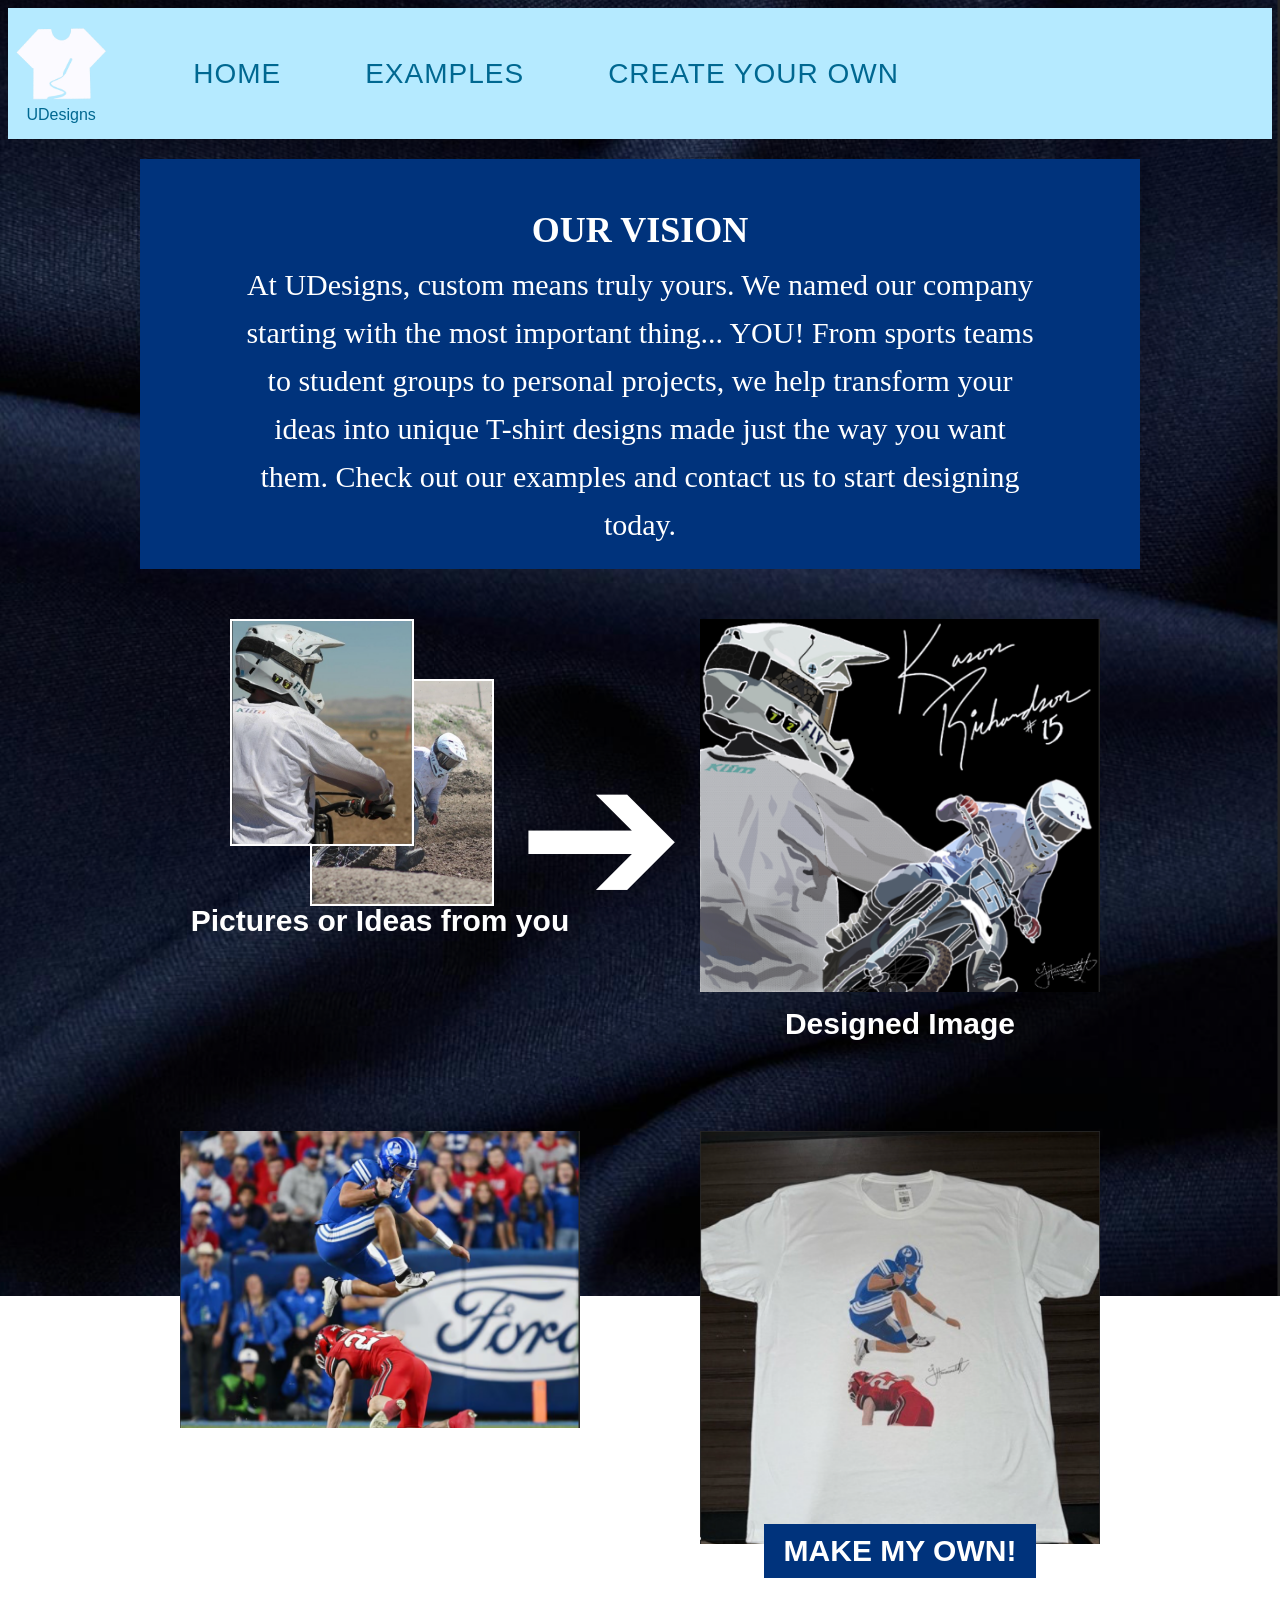
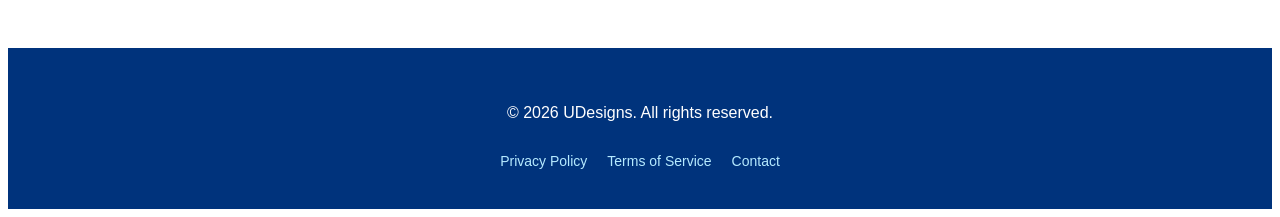
<file: index.html>
<!DOCTYPE html>
<html lang="en">
<head>
    <meta charset="UTF-8">
    <meta name="viewport" content="width=device-width, initial-scale=1.0">
    <title>UDesigns</title>
    <link rel="stylesheet" href="styles.css">
</head>

<header>
    <div class="logo-group">
        <img src="images/Logo.png" class="logo" alt="Logo">
        <span class="brand-name">UDesigns</span>
    </div>
    <nav>
        <a href="index.html">Home</a></li>
        <a href="examples.html">Examples</a></li>
        <a href="create.html">Create Your Own</a></li>
    </nav>

</header>

<body>
<div class="page-container">
<div class="top-text">
    <div class="vision-container">
        <h2>Our Vision</h2>
        <p>At UDesigns, custom means truly yours. We named our
            company starting with the most important thing... YOU!
            From sports teams to student groups to personal projects,
            we help transform your ideas into unique T-shirt designs
            made just the way you want them. Check out our examples
            and contact us to start designing today.</p>
    </div>
</div>

    <div class="content-grid">
        <div class="section-group">
            <div class="overlap-container">
                <img src="images/Image 1.png" class="img-small pos-1" alt="Image 1">
                <img src="images/Image 2.png" class="img-small pos-2" alt="Image 2">
                <div class="arrow">➔</div>
            </div>
            <p class="label">Pictures or Ideas from you </p>
        </div>

        <div class="section-group">
            <img src="images/Image 3.png" class="img-large" alt="Image 3">
            <p class="label">Designed Image</p>
        </div>

        <div class="section-group">
            <img src="images/Image 5.png" class="img-large" alt="Image 5">
            <p class="label">From your ideas/pictures to the finished T-shirt</p>
        </div>

        <div class="section-group">
            <div class="img4-container">
                 <img src="images/Image 4.png" class="img-large" alt="Image 4">
                 <button class="make-own-btn">Make my own!</button>
            </div>
        </div>
    </div>
</div>

<footer class="site-footer">
    <div class="footer-content">
        <p>&copy; 2026 UDesigns. All rights reserved.</p>
        <div class="footer-links">
            <a href="#">Privacy Policy</a>
            <a href="#">Terms of Service</a>
            <a href="#">Contact</a>
        </div>
    </div>
</footer>


</body>
</html>
</file>
<file: styles.css>
body {
    background: url(images/Background.png) center/cover no-repeat fixed;
    z-index: -1;
}

.logo-group {
    display: flex;
    flex-direction: column;
    align-items: center;
    margin-left: -60px;
    color: #006891;
    font-family: 'Segoe UI', Tahoma, Geneva, Verdana, sans-serif;
}

.logo {
width: 100px;
height: auto;
}

.img {
width: 300px;
height: auto;
}

header {
    display: flex;
    align-items: center;
    padding: 15px 5%;
    background-color: #b5eaff;
    box-shadow: 0 2px 10px rgba(0, 0, 0, 0.1);
    position: sticky;
    top: 0;
    z-index: 1000;
}

nav {
    display: flex;
    flex-direction: row;
    align-items: center;
    gap: 20px;
}

nav a {
    text-decoration: none;
    color: #006891;
    font-family: 'Segoe UI', Tahoma, Geneva, Verdana, sans-serif;
    font-weight: 500;
    font-size: 14px;
    letter-spacing: 1px;
    text-transform: uppercase;
    transition: all 0.3s ease;
    padding: 20px 32px;
}

nav a:nth-child(1) {
    margin-left: 50px;
}


nav a:hover {
    color: #ffcc00;
    text-shadow: 0 0 8px rgba(255, 204, 0, 0.4);
}

.page-container {
    max-width: 1000px;
    margin:0 auto;
    padding: 20px;
}

.top-text {
    background: #00337c;
    color: white;
    min-height: 200px;
    display: flex;
    justify-content: center;
    align-items: center;
    padding: 20px;
    margin-bottom: 50px;
    font-size: 30px;
}

.vision-container {
    display: flex;
    flex-direction: column;
    align-items: center;
    text-align: center;
    max-width: 800px;
}

.vision-container h2 {
    margin-bottom: 10px;
    font-size: 36px;
    text-transform: uppercase;
}

.vision-container p {
    line-height: 1.6;
    margin: 0;
}

nav a {
    font-size: 28px;
}

.main {
    display: grid;
    grid-template-columns: 1fr 1fr;
    gap: 100px;
    align-items: center;
}

.imgoverlap {
    position: relative;
    height: 300px;
}

.img-1 {
    width: 150px;
    height: auto;
    position: absolute;
    top: 0;
    left: 0;
    z-index: 2;
}

.img-2 {
    width: 150px;
    height: auto;
    position: absolute;
    top: 60px;
    left: 40px;
    z-index: 1;
}

.bottom-grid {
    display: grid;
    grid-template-columns: 1fr 1fr;
    gap: 40px;
}

.bottom-item {
    display: flex;
    flex-direction: column;
    align-items: center;
}

.bottom-item img, .img-3 {
    width: 100%;
    max-width: 350px;
    height: auto;
}

.label {
    margin-top: 10px;
    font-weight: bold;
    color: #00337c;
}

.make-own-btn {
    background-color: #00337c;
    color: white;
    border: none;
    padding: 12px 25px;
    margin-top: 15px;
    cursor: pointer;
    font-weight: bold;
}

.content-grid {
    display: grid;
    grid-template-columns: 1fr 1fr;
    gap: 60px 40px;
    align-items: start;
}

.section-group {
    display: flex;
    flex-direction: column;
    align-items: center;
}

.img-small {
    width: 180px;
    height: auto;
    border: 2px solid white;
}

.img-large {
    width: 100%;
    max-width: 400px;
    height: auto;
}

.overlap-container {
    position: relative;
    width: 300px;
    height: 250px;
    margin-bottom: 20px;
}

.pos-1 {
    position: absolute;
    top: 0;
    left: 0;
    z-index: 2;
}

.pos-2 {
    position: absolute;
    top: 60px;
    left: 80px;
    z-index: 1;
}


.arrow {
    position: absolute;
    right: -155px;
    top: 40%;
    font-size: 200px;
    color: #ffffff;
}

.label {
    margin-top: 15px;
    font-family: sans-serif;
    color: #ffffff;
    font-weight: bold;
    font-size: 30px;
}

.img4-container {
    position: relative;
    display: flex;
    flex-direction: column;
    align-items: center;
}

.make-own-btn {
    background-color: #00337c;
    color: white;
    border: none;
    padding: 10px 20px;
    margin-top: -20px;
    z-index: 5;
    cursor: pointer;
    font-weight: bold;
    text-transform: uppercase;
    font-size: 30px;
}

.site-footer {
    background-color: #00337c;
    color: white;
    padding: 40px 0;
    margin-top: 50px;
    width: 100%;
}

.footer-content {
    max-width: 1000px;
    margin: 0 auto;
    display: flex;
    flex-direction: column;
    align-items: center;
    gap: 15px;
    font-family: 'Segoe UI', Tahoma, Geneva, Verdana, sans-serif;
}

.footer-links {
    display: flex;
    gap: 20px;
}

.footer-links a {
    color: #b5eaff;
    text-decoration: none;
    font-size: 14px;
    transition: color 0.3s;
}

.footer-links a:hover {
    color: white;
    text-decoration: underline;
}
</file>
